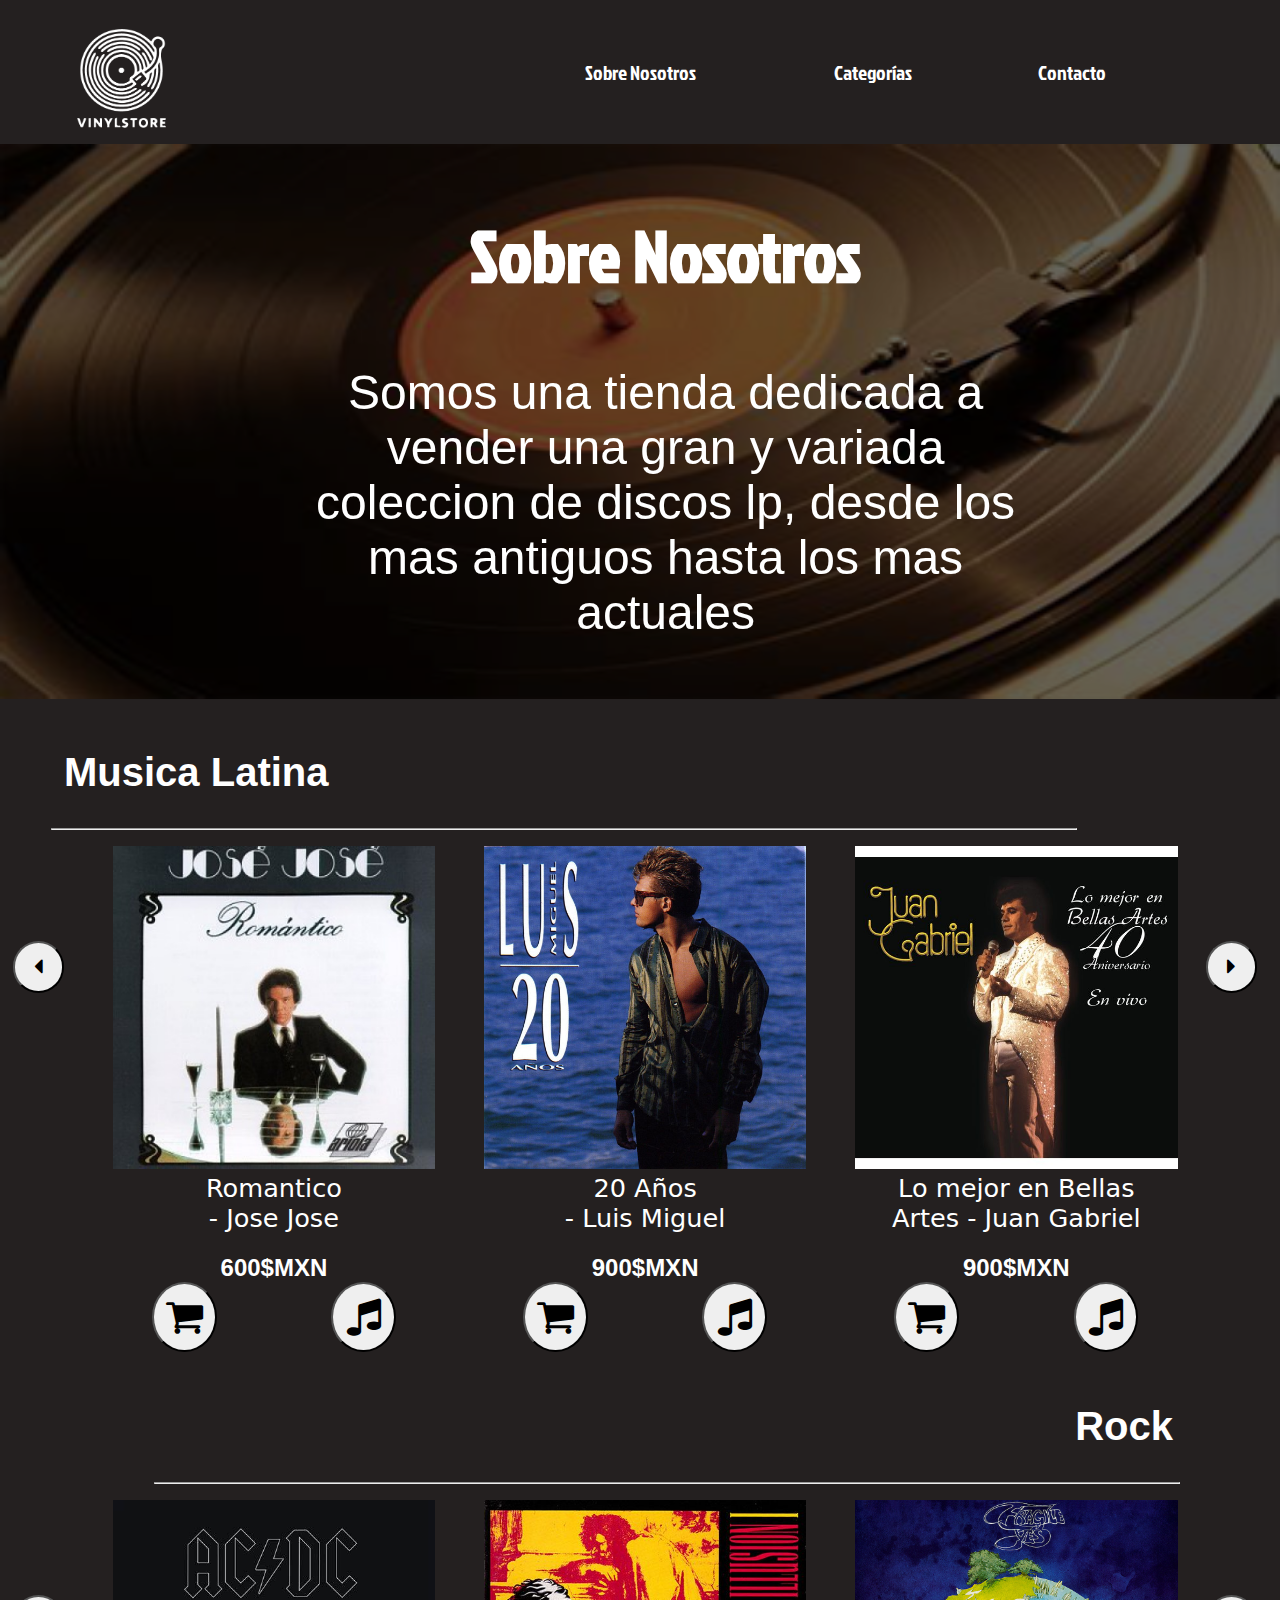
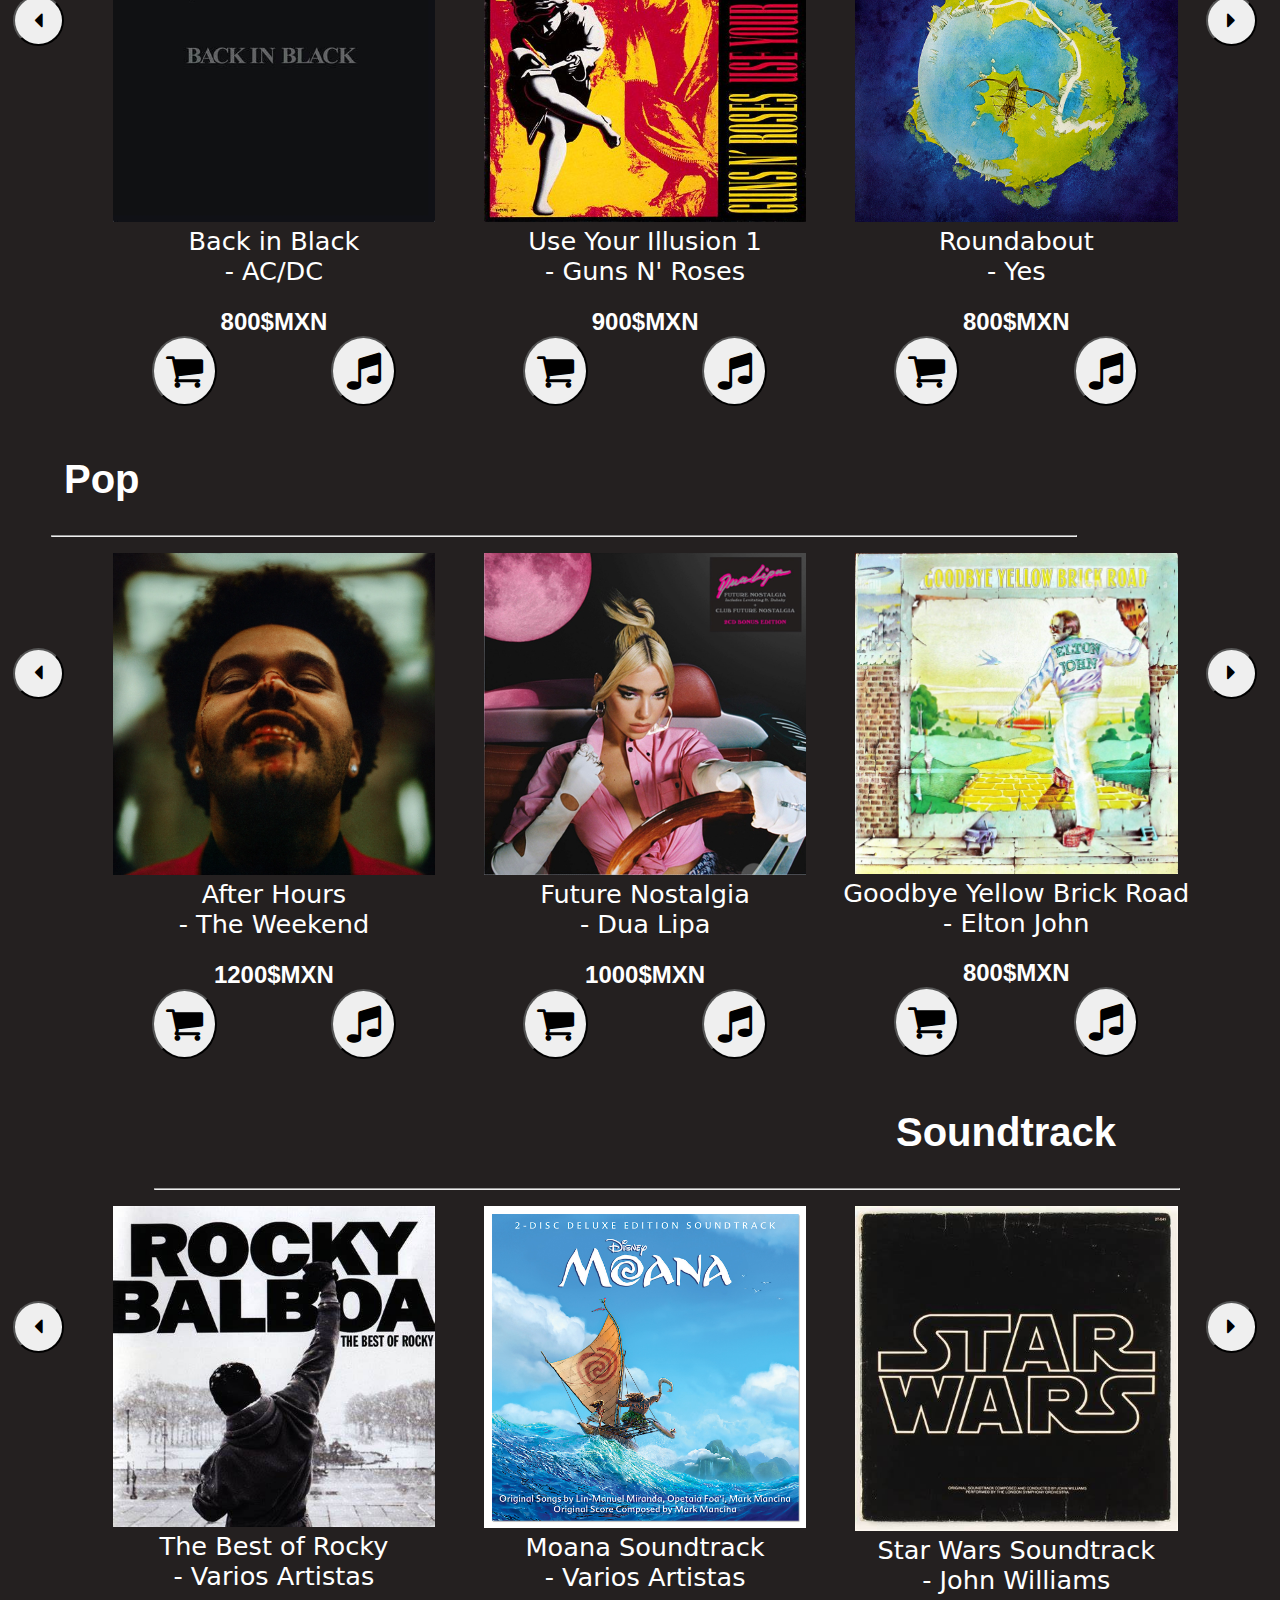
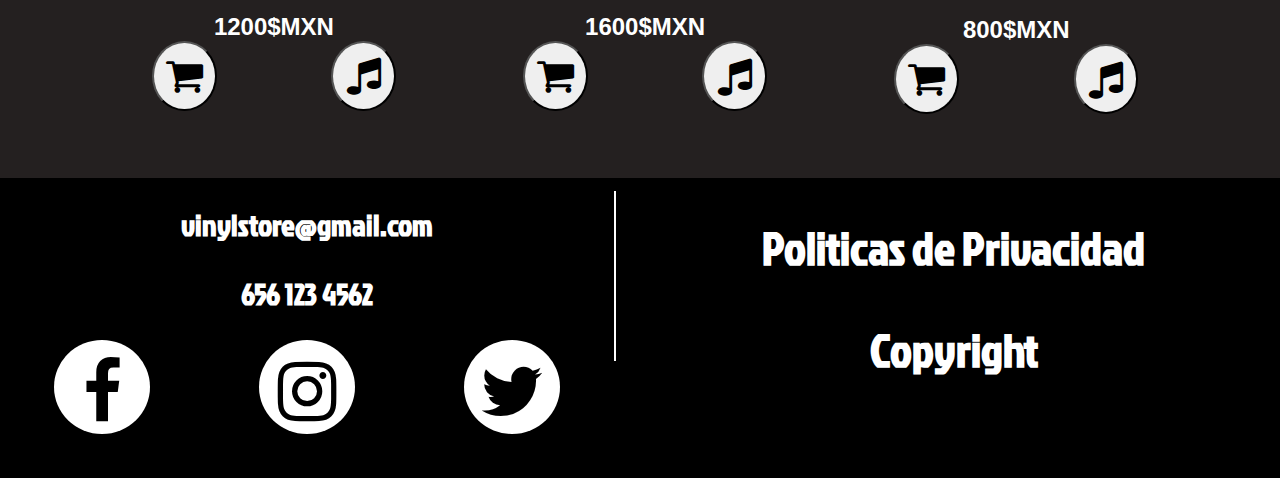
<file: index.html>
<!DOCTYPE html>
<html lang="en">
<head>
    <meta charset="UTF-8">
    <meta name="viewport" content="width=device-width, initial-scale=1.0">
    <title>VinylStore</title>
    <link rel="stylesheet" href="css/estilos_parcial1.css">
    <script src="java/script_parcial1.js" defer></script>

    <!--Fuentes google fonts-->
    <link rel="preconnect" href="https://fonts.googleapis.com">
<link rel="preconnect" href="https://fonts.gstatic.com" crossorigin>
<link href="https://fonts.googleapis.com/css2?family=Dongle&family=Jockey+One&family=Kanit:ital,wght@0,100;0,200;0,300;0,400;0,500;0,600;0,700;0,800;0,900;1,100;1,200;1,300;1,400;1,500;1,600;1,700;1,800;1,900&family=Koulen&family=Montserrat:ital,wght@0,100..900;1,100..900&family=Oswald:wght@200..700&family=Permanent+Marker&family=Rowdies:wght@300;400;700&family=Sono:wght@200..800&family=Tilt+Neon&display=swap" rel="stylesheet">


    <!--Font awesome-->
    <link rel="stylesheet" href="css/font-awesome-4.7.0/font-awesome-4.7.0/css/font-awesome.min.css">
</head>
<body>
    <main>
        <header>
            <img src="imagenes/imagenes_parcial1/logo.png" alt="">
            <nav id="menu">
        <ul class="nav-list">    
            <li id="sobre_nosotros"><a href="" >Sobre Nosotros</a></li>
            <li class="categorias">
                <a href="#">Categorías</a>
                <ul class="menu_desplegable">
                    <li><a href="#latina">Música Latina</a></li>
                    <li><a href="#rock">Rock</a></li>
                    <li><a href="#pop">Pop</a></li>
                    <li><a href="#soundtrack">Soundtrack</a></li>
                </ul>
            </li>
        
            <li><a href="#contactanos">Contacto</a></li>
        </ul>
        </nav>
        <button class="hamburguesa" onclick="toggleMenu()"><i class="fa fa-list" aria-hidden="true"></i></button>

        </header>
        <figure class="sobre">
            <img src="imagenes/imagenes_parcial1/vinilos.png" alt="">
            <div class="texto">
                <h2>Sobre Nosotros</h2>
                <p>Somos una tienda dedicada a <br>
                vender una gran y variada <br>
                coleccion de discos lp, desde los <br>
                mas antiguos hasta los mas <br>
                actuales
             </p>
            </div>
        </figure>
        <section class="principal">
            <h2 class="titulo1" id="latina">Musica Latina</h2>
                <hr class="regla1">
        <section class="primera_seccion">
                <button class="previo" onclick="anterior()"><i class="fa fa-caret-left" aria-hidden="true"></i></button>
            <div class="slider">
                <div class="disco primero" id="disco1">
                        <figure>
                        <img src="imagenes/imagenes_parcial1/romantico.jpg" alt="">
                        </figure>
                        <h2>Romantico <br> - Jose Jose</h2>
                        <h3>600$MXN</h3>
                        <div class="botones">
                        <button class="compra"><i class="fa fa-shopping-cart" aria-hidden="true"></i></button>
                        <button class="musica" id="musica1" onclick="playAudio('gloria')"><i class="fa fa-music" aria-hidden="true"></i></button>
                        <audio id="gloria" src="imagenes/audios_parcial1/gloria_tu.mp3"></audio>
                        </div>
                    </div>
                <div class="disco">
                    <figure>
                    <img src="imagenes/imagenes_parcial1/20años.jpg" alt="">
                    </figure>
                    <h2>20 Años <br> - Luis Miguel</h2>
                    <h3>900$MXN</h3>
                    <div class="botones">
                    <button class="compra"><i class="fa fa-shopping-cart" aria-hidden="true"></i></button>
                    <audio id="sera" src="imagenes/audios_parcial1/sera_que.mp3"></audio>
                    <button class="musica" id="musica2"  onclick="playAudio('sera')"  ><i class="fa fa-music"aria-hidden="true"></i></button>
                    </div>
                </div>
            <div class="disco">
                <figure>
                <img src="imagenes/imagenes_parcial1/juangabriel.jpg" alt="">
                </figure>
                <h2>Lo mejor en Bellas <br> Artes - Juan Gabriel</h2>
                <h3>900$MXN</h3>
                <div class="botones">
                <button class="compra"><i class="fa fa-shopping-cart" aria-hidden="true"></i></button>
                <button class="musica" id="musica3"  onclick="playAudio('eterno')"  ><i class="fa fa-music"aria-hidden="true"></i></button>
                <audio src="imagenes/audios_parcial1/amor_eterno.mp3" id="eterno"></audio>
                </div>
            </div>
            <div class="disco">
                <figure>
                <img src="imagenes/imagenes_parcial1/romance.jpg" alt="">
                </figure>
                <h2>Romance <br> - Luis Miguel</h2>
                <h3>740$MXN</h3>
                <div class="botones">
                <button class="compra"><i class="fa fa-shopping-cart" aria-hidden="true"></i></button>
                <button class="musica" id="musica4"  onclick="playAudio('mucho_corazon')"  ><i class="fa fa-music"aria-hidden="true"></i></button>
                <audio src="imagenes/audios_parcial1/mucho_corazon.mp3" id="mucho_corazon"></audio>
                </div>
            </div>
            <div class="disco">
                <figure>
                <img src="imagenes/imagenes_parcial1/si.jpg" alt="">
                </figure>
                <h2>Si <br> - Julieta Venegas</h2>
                <h3>1000$MXN</h3>
                <div class="botones">
                <button class="compra"><i class="fa fa-shopping-cart" aria-hidden="true"></i></button>
                <button class="musica" id="musica5"  onclick="playAudio('lento')"  ><i class="fa fa-music"aria-hidden="true"></i></button>
                <audio src="imagenes/audios_parcial1/lento.mp3" id="lento"></audio>
                </div>
            </div>
            <div class="disco">
                <figure>
                <img src="imagenes/imagenes_parcial1/reencuentro.jpg" alt="">
                </figure>
                <h2>Reencuentro <br> - Jose Jose</h2>
                <h3>600$MXN</h3>
                <div class="botones">
                <button class="compra"><i class="fa fa-shopping-cart" aria-hidden="true"></i></button>
                <button class="musica" id="musica6"  onclick="playAudio('gavilan')"  ><i class="fa fa-music"aria-hidden="true"></i></button>
                <audio src="imagenes/audios_parcial1/gavilan_o_paloma.mp3" id="gavilan"></audio>
                </div>
            </div>
            </div>
            <button class="siguiente" onclick="siguiente()"><i class="fa fa-caret-right" aria-hidden="true"></i></button>

        </section>

        <h2 class="titulo2" id="rock">Rock</h2>
        <hr class="regla2">
        <section class="primera_seccion">
            <button class="previo" onclick="anterior1()"><i class="fa fa-caret-left" aria-hidden="true"></i></button>
        <div class="slider">
            <div class="disco primero" id="disco2">
                    <figure>
                    <img src="imagenes/imagenes_parcial1/back_in_black.jpg" alt="">
                    </figure>
                    <h2>Back in Black <br> - AC/DC</h2>
                    <h3>800$MXN</h3>
                    <div class="botones">
                    <button class="compra"><i class="fa fa-shopping-cart" aria-hidden="true"></i></button>
                    <button class="musica" id="musica7"  onclick="playAudio('hells_bells')"  ><i class="fa fa-music"aria-hidden="true"></i></button>
                    <audio src="imagenes/audios_parcial1/hells_bells.mp3" id="hells_bells"></audio>
                    </div>
                </div>
            <div class="disco">
                <figure>
                <img src="imagenes/imagenes_parcial1/use_your_illusion.jpg" alt="">
                </figure>
                <h2>Use Your Illusion 1 <br> - Guns N' Roses
                </h2>
                <h3>900$MXN</h3>
                <div class="botones">
                <button class="compra"><i class="fa fa-shopping-cart" aria-hidden="true"></i></button>
                <button class="musica" id="musica8"  onclick="playAudio('november')"  ><i class="fa fa-music"aria-hidden="true"></i></button>
                <audio src="imagenes/audios_parcial1/november_rain.mp3" id="november"></audio>
                </div>
            </div>
        <div class="disco">
            <figure>
            <img src="imagenes/imagenes_parcial1/roundabout.jpg" alt="">
            </figure>
            <h2>Roundabout <br> - Yes</h2>
            <h3>800$MXN</h3>
            <div class="botones">
            <button class="compra"><i class="fa fa-shopping-cart" aria-hidden="true"></i></button>
            <button class="musica" id="musica9"  onclick="playAudio('roundabout')"  ><i class="fa fa-music"aria-hidden="true"></i></button>
            <audio src="imagenes/audios_parcial1/roundabout.mp3" id="roundabout"></audio>
            </div>
        </div>
        <div class="disco primero">
            <figure>
            <img src="imagenes/imagenes_parcial1/appetite.jpg" alt="">
            </figure>
            <h2>Appetite for Destruction <br> - Guns N' Roses</h2>
            <h3>960$MXN</h3>
            <div class="botones">
            <button class="compra"><i class="fa fa-shopping-cart" aria-hidden="true"></i></button>
            <button class="musica" id="musica10"  onclick="playAudio('sweet_child')"  ><i class="fa fa-music"aria-hidden="true"></i></button>
            <audio src="imagenes/audios_parcial1/child_o_mine.mp3" id="sweet_child"></audio>
            </div>
        </div>
        <div class="disco primero">
            <figure>
            <img src="imagenes/imagenes_parcial1/hotel_california.jpg" alt="">
            </figure>
            <h2>Hotel California <br> - Eagles</h2>
            <h3>1000$MXN</h3>
            <div class="botones">
            <button class="compra"><i class="fa fa-shopping-cart" aria-hidden="true"></i></button>
            <button class="musica" id="musica11"  onclick="playAudio('kid_in')"  ><i class="fa fa-music"aria-hidden="true"></i></button>
            <audio src="imagenes/audios_parcial1/kid_in_town.mp3" id="kid_in"></audio>
            </div>
        </div>
        <div class="disco primero">
            <figure>
            <img src="imagenes/imagenes_parcial1/hypnotize.jpg" alt="">
            </figure>
            <h2>Hypnotize <br> - System Of A Down</h2>
            <h3>1250$MXN</h3>
            <div class="botones">
            <button class="compra"><i class="fa fa-shopping-cart" aria-hidden="true"></i></button>
            <button class="musica" id="musica12"  onclick="playAudio('lonely_day')"  ><i class="fa fa-music"aria-hidden="true"></i></button>
            <audio src="imagenes/audios_parcial1/lonely_day.mp3" id="lonely_day"></audio>
            </div>
        </div>
        </div>
        <button class="siguiente" onclick="siguiente1()"><i class="fa fa-caret-right" aria-hidden="true"></i></button>

    </section>

    <h2 class="titulo1" id="pop">Pop</h2>
        <hr class="regla1">
        <section class="primera_seccion">
            <button class="previo" onclick="anterior2()"><i class="fa fa-caret-left" aria-hidden="true"></i></button>
        <div class="slider">
            <div class="disco primero" id="disco3">
                    <figure>
                    <img src="imagenes/imagenes_parcial1/after_hours.jpg" alt="After Hours The Weekend">
                    </figure>
                    <h2>After Hours <br> - The Weekend</h2>
                    <h3>1200$MXN</h3>
                    <div class="botones">
                    <button class="compra"><i class="fa fa-shopping-cart" aria-hidden="true"></i></button>
                    <button class="musica" id="musica13"  onclick="playAudio('save_tears')"  ><i class="fa fa-music"aria-hidden="true"></i></button>
                    <audio src="imagenes/audios_parcial1/save_your_tears.mp3" id="save_tears"></audio>
                    </div>
                </div>
            <div class="disco">
                <figure>
                <img src="imagenes/imagenes_parcial1/future_nostalgia.jpg" alt="">
                </figure>
                <h2>Future Nostalgia <br>- Dua Lipa
                </h2>
                <h3>1000$MXN</h3>
                <div class="botones">
                <button class="compra"><i class="fa fa-shopping-cart" aria-hidden="true"></i></button>
                <button class="musica" id="musica14"  onclick="playAudio('levitating')"  ><i class="fa fa-music"aria-hidden="true"></i></button>
                <audio src="imagenes/audios_parcial1/levitating.mp3" id="levitating"></audio>
                </div>
            </div>
        <div class="disco">
            <figure>
            <img src="imagenes/imagenes_parcial1/goodbye.jpg" alt="">
            </figure>
            <h2>Goodbye Yellow Brick Road <br> - Elton John</h2>
            <h3>800$MXN</h3>
            <div class="botones">
            <button class="compra"><i class="fa fa-shopping-cart" aria-hidden="true"></i></button>
            <button class="musica" id="musica15"  onclick="playAudio('yellow_brick')"  ><i class="fa fa-music"aria-hidden="true"></i></button>
            <audio src="imagenes/audios_parcial1/yellow_brick.mp3" id="yellow_brick"></audio>
            </div>
        </div>
        <div class="disco primero">
            <figure>
            <img src="imagenes/imagenes_parcial1/thriller.jpg" alt="">
            </figure>
            <h2>Thriller<br> - Michael Jackson</h2>
            <h3>910$MXN</h3>
            <div class="botones">
            <button class="compra"><i class="fa fa-shopping-cart" aria-hidden="true"></i></button>
            <button class="musica" id="musica16"  onclick="playAudio('thriller')"  ><i class="fa fa-music"aria-hidden="true"></i></button>
            <audio src="imagenes/audios_parcial1/thriller.mp3" id="thriller"></audio>
            </div>
        </div>
        <div class="disco primero">
            <figure>
            <img src="imagenes/imagenes_parcial1/celebration.jpg" alt="">
            </figure>
            <h2>Celebration (Double Disc) <br> - Madonna</h2>
            <h3>1500$MXN</h3>
            <div class="botones">
            <button class="compra"><i class="fa fa-shopping-cart" aria-hidden="true"></i></button>
            <button class="musica" id="musica17"  onclick="playAudio('prayer')"  ><i class="fa fa-music"aria-hidden="true"></i></button>
            <audio src="imagenes/audios_parcial1/like_a_prayer.mp3" id="prayer"></audio>
            </div>
        </div>
        <div class="disco primero">
            <figure>
            <img src="imagenes/imagenes_parcial1/yellow_submarine.jpg" alt="">
            </figure>
            <h2>Yellow Submarine <br> - The Beatles</h2>
            <h3>1250$MXN</h3>
            <div class="botones">
            <button class="compra"><i class="fa fa-shopping-cart" aria-hidden="true"></i></button>
            <button class="musica" id="musica18"  onclick="playAudio('submarine')"  ><i class="fa fa-music"aria-hidden="true"></i></button>
            <audio src="imagenes/audios_parcial1/yellow_submarine.mp3" id="submarine"></audio>
            </div>
        </div>
        </div>
        <button class="siguiente" onclick="siguiente2()"><i class="fa fa-caret-right" aria-hidden="true"></i></button>

    </section>

    <h2 class="titulo2" id="soundtrack">Soundtrack</h2>
        <hr class="regla2">
        <section class="primera_seccion">
            <button class="previo" onclick="anterior3()"><i class="fa fa-caret-left" aria-hidden="true"></i></button>
        <div class="slider">
            <div class="disco primero" id="disco4">
                    <figure>
                    <img src="imagenes/imagenes_parcial1/rocky.jpg" alt="After Hours The Weekend">
                    </figure>
                    <h2>The Best of Rocky <br> - Varios Artistas</h2>
                    <h3>1200$MXN</h3>
                    <div class="botones">
                    <button class="compra"><i class="fa fa-shopping-cart" aria-hidden="true"></i></button>
                    <button class="musica" id="musica19"  onclick="playAudio('tiger')"  ><i class="fa fa-music"aria-hidden="true"></i></button>
                    <audio src="imagenes/audios_parcial1/eye_of_the_tiger.mp3" id="tiger"></audio>
                    </div>
                </div>
            <div class="disco">
                <figure>
                <img src="imagenes/imagenes_parcial1/moana.jpg" alt="">
                </figure>
                <h2>Moana Soundtrack <br>- Varios Artistas
                </h2>
                <h3>1600$MXN</h3>
                <div class="botones">
                <button class="compra"><i class="fa fa-shopping-cart" aria-hidden="true"></i></button>
                <button class="musica" id="musica19"  onclick="playAudio('your_welcome')"  ><i class="fa fa-music"aria-hidden="true"></i></button>
                <audio src="imagenes/audios_parcial1/your_welcome.mp3" id="your_welcome"></audio>
                </div>
            </div>
        <div class="disco">
            <figure>
            <img src="imagenes/imagenes_parcial1/starwars.jpg" alt="">
            </figure>
            <h2>Star Wars Soundtrack <br> - John Williams</h2>
            <h3>800$MXN</h3>
            <div class="botones">
            <button class="compra"><i class="fa fa-shopping-cart" aria-hidden="true"></i></button>
            <button class="musica" id="musica20"  onclick="playAudio('star_wars')"  ><i class="fa fa-music"aria-hidden="true"></i></button>
            <audio src="imagenes/audios_parcial1/star_wars.mp3" id="star_wars"></audio>
            </div>    
        </div>
        <div class="disco primero">
            <figure>
            <img src="imagenes/imagenes_parcial1/deadpool.jpg" alt="">
            </figure>
            
            <h2>Deadpool & Wolverine<br> - Varios Artistas</h2>
            <h3>1330$MXN</h3>
            <div class="botones">
            <button class="compra"><i class="fa fa-shopping-cart" aria-hidden="true"></i></button>
            <button class="musica" id="musica21"  onclick="playAudio('bye')"  ><i class="fa fa-music"aria-hidden="true"></i></button>
            <audio src="imagenes/audios_parcial1/bye_bye_bye.mp3" id="bye"></audio>
            </div>
        </div>
        <div class="disco primero">
            <figure>
            <img src="imagenes/imagenes_parcial1/barbie.jpg" alt="">
            </figure>
            <h2>Barbie Soundtrack <br> - Varios Artistas</h2>
            <h3>1000$MXN</h3>
            <div class="botones">
            <button class="compra"><i class="fa fa-shopping-cart" aria-hidden="true"></i></button>
            <button class="musica" id="musica22"  onclick="playAudio('barbie')"  ><i class="fa fa-music"aria-hidden="true"></i></button>
            <audio src="imagenes/audios_parcial1/barbie.mp3" id="barbie"></audio>
            </div>
        </div>
        <div class="disco primero">
            <figure>
            <img src="imagenes/imagenes_parcial1/forrest.jpg" alt="">
            </figure>
            <h2>Forrest Gump Soundtrack <br> - Varios Artistas</h2>
            <h3>800$MXN</h3>
            <div class="botones">
            <button class="compra"><i class="fa fa-shopping-cart" aria-hidden="true"></i></button>
            <button class="musica" id="musica23"  onclick="playAudio('forrest')"  ><i class="fa fa-music"aria-hidden="true"></i></button>
            <audio src="imagenes/audios_parcial1/forrest.mp3" id="forrest"></audio>
            </div>
        </div>
        </div>
        <button class="siguiente" onclick="siguiente3()"><i class="fa fa-caret-right" aria-hidden="true"></i></button>

    </section>
       
    </section>
    <footer>
        <section class="footer1">
        <h2 id="contactanos">
        vinylstore@gmail.com
        </h2>
        <h2>
        656 123 4562
        </h2>
        <section class="redes_sociales">
            <div id="facebook">
                <a href="">
                <i class="fa fa-facebook" aria-hidden="true"></i>
                </a>
            </div>
            <div id="instagram">
                <a href="">
                <i class="fa fa-instagram" aria-hidden="true"></i>
                </a>
            </div>
            <div id="twitter">
                <a href="">
                <i class="fa fa-twitter" aria-hidden="true"></i>
                </a>
            </div>
        </section>
        </section>
        <div class="medio"></div>
        <section class="footer2">
            <a href=""><h2>Politicas de Privacidad</h2></a>
            <a href=""><h2>Copyright</h2></a>
        </section>
        
    </footer>
    </main>
</body>
</html>
</file>
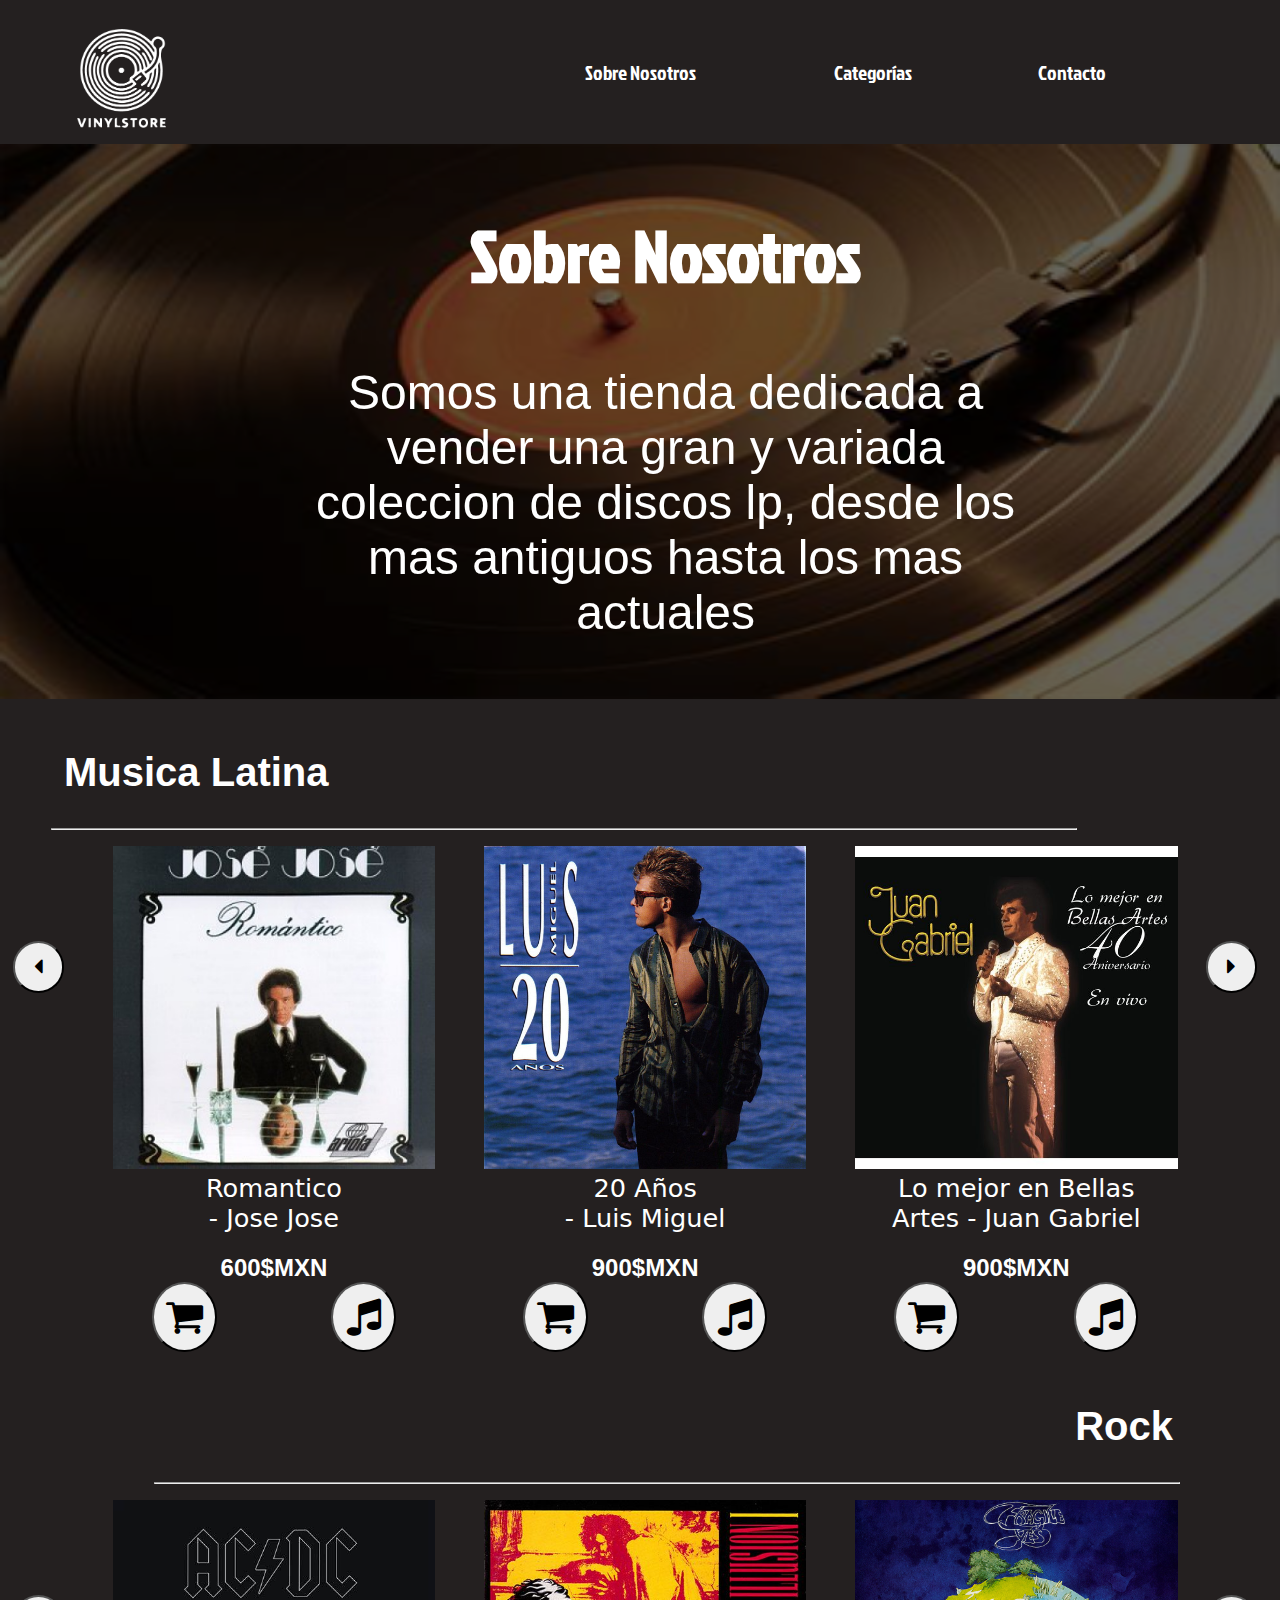
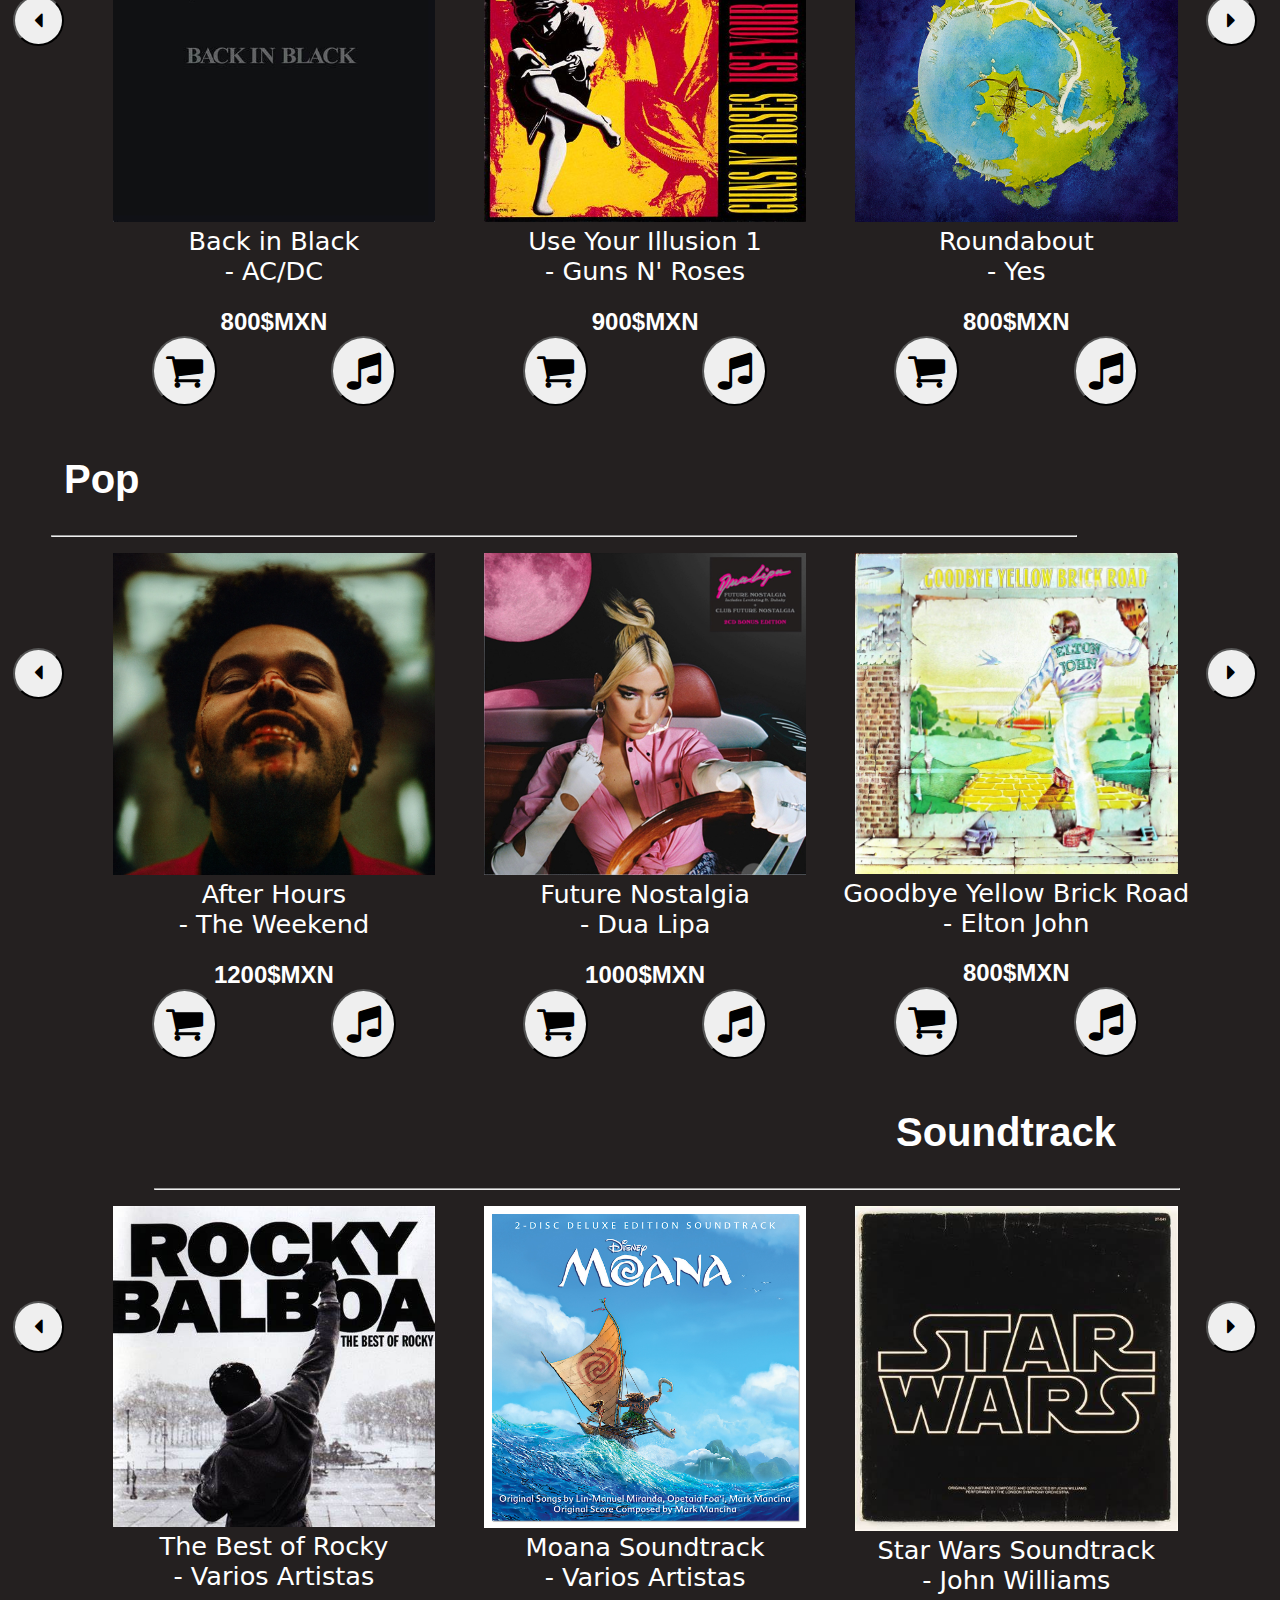
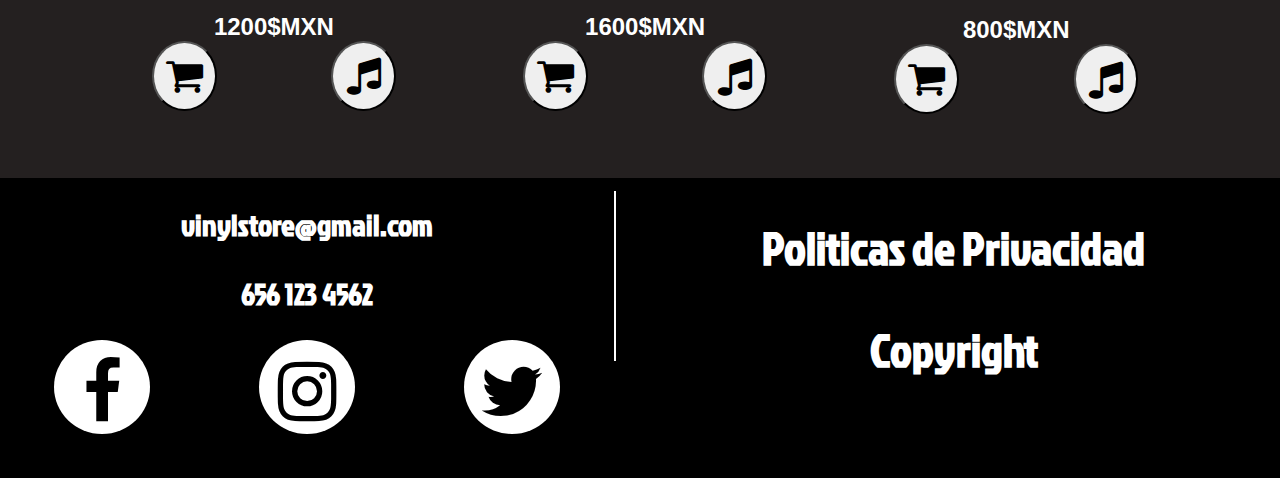
<file: parcial1.html>
<!DOCTYPE html>
<html lang="en">
<head>
    <meta charset="UTF-8">
    <meta name="viewport" content="width=device-width, initial-scale=1.0">
    <title>VinylStore</title>
    <link rel="stylesheet" href="css/estilos_parcial1.css">
    <script src="java/script_parcial1.js" defer></script>

    <!--Fuentes google fonts-->
    <link rel="preconnect" href="https://fonts.googleapis.com">
<link rel="preconnect" href="https://fonts.gstatic.com" crossorigin>
<link href="https://fonts.googleapis.com/css2?family=Dongle&family=Jockey+One&family=Kanit:ital,wght@0,100;0,200;0,300;0,400;0,500;0,600;0,700;0,800;0,900;1,100;1,200;1,300;1,400;1,500;1,600;1,700;1,800;1,900&family=Koulen&family=Montserrat:ital,wght@0,100..900;1,100..900&family=Oswald:wght@200..700&family=Permanent+Marker&family=Rowdies:wght@300;400;700&family=Sono:wght@200..800&family=Tilt+Neon&display=swap" rel="stylesheet">


    <!--Font awesome-->
    <link rel="stylesheet" href="css/font-awesome-4.7.0/font-awesome-4.7.0/css/font-awesome.min.css">
</head>
<body>
    <main>
        <header>
            <img src="imagenes/imagenes_parcial1/logo.png" alt="">
            <nav id="menu">
        <ul class="nav-list">    
            <li id="sobre_nosotros"><a href="" >Sobre Nosotros</a></li>
            <li class="categorias">
                <a href="#">Categorías</a>
                <ul class="menu_desplegable">
                    <li><a href="#latina">Música Latina</a></li>
                    <li><a href="#rock">Rock</a></li>
                    <li><a href="#pop">Pop</a></li>
                    <li><a href="#soundtrack">Soundtrack</a></li>
                </ul>
            </li>
        
            <li><a href="">Contacto</a></li>
        </ul>
        </nav>
        <button class="hamburguesa" onclick="toggleMenu()"><i class="fa fa-list" aria-hidden="true"></i></button>

        </header>
        <figure class="sobre">
            <img src="imagenes/imagenes_parcial1/vinilos.png" alt="">
            <div class="texto">
                <h2>Sobre Nosotros</h2>
                <p>Somos una tienda dedicada a <br>
                vender una gran y variada <br>
                coleccion de discos lp, desde los <br>
                mas antiguos hasta los mas <br>
                actuales
             </p>
            </div>
        </figure>
        <section class="principal">
            <h2 class="titulo1" id="latina">Musica Latina</h2>
                <hr class="regla1">
        <section class="primera_seccion">
                <button class="previo" onclick="anterior()"><i class="fa fa-caret-left" aria-hidden="true"></i></button>
            <div class="slider">
                <div class="disco primero" id="disco1">
                        <figure>
                        <img src="imagenes/imagenes_parcial1/romantico.jpg" alt="">
                        </figure>
                        <h2>Romantico <br> - Jose Jose</h2>
                        <h3>600$MXN</h3>
                        <div class="botones">
                        <button class="compra"><i class="fa fa-shopping-cart" aria-hidden="true"></i></button>
                        <button class="musica" id="musica1" onclick="playAudio('gloria')"><i class="fa fa-music" aria-hidden="true"></i></button>
                        <audio id="gloria" src="imagenes/audios_parcial1/gloria_tu.mp3"></audio>
                        </div>
                    </div>
                <div class="disco">
                    <figure>
                    <img src="imagenes/imagenes_parcial1/20años.jpg" alt="">
                    </figure>
                    <h2>20 Años <br> - Luis Miguel</h2>
                    <h3>900$MXN</h3>
                    <div class="botones">
                    <button class="compra"><i class="fa fa-shopping-cart" aria-hidden="true"></i></button>
                    <audio id="sera" src="imagenes/audios_parcial1/sera_que.mp3"></audio>
                    <button class="musica" id="musica2"  onclick="playAudio('sera')"  ><i class="fa fa-music"aria-hidden="true"></i></button>
                    </div>
                </div>
            <div class="disco">
                <figure>
                <img src="imagenes/imagenes_parcial1/juangabriel.jpg" alt="">
                </figure>
                <h2>Lo mejor en Bellas <br> Artes - Juan Gabriel</h2>
                <h3>900$MXN</h3>
                <div class="botones">
                <button class="compra"><i class="fa fa-shopping-cart" aria-hidden="true"></i></button>
                <button class="musica" id="musica3"  onclick="playAudio('eterno')"  ><i class="fa fa-music"aria-hidden="true"></i></button>
                <audio src="imagenes/audios_parcial1/amor_eterno.mp3" id="eterno"></audio>
                </div>
            </div>
            <div class="disco">
                <figure>
                <img src="imagenes/imagenes_parcial1/romance.jpg" alt="">
                </figure>
                <h2>Romance <br> - Luis Miguel</h2>
                <h3>740$MXN</h3>
                <div class="botones">
                <button class="compra"><i class="fa fa-shopping-cart" aria-hidden="true"></i></button>
                <button class="musica" id="musica4"  onclick="playAudio('mucho_corazon')"  ><i class="fa fa-music"aria-hidden="true"></i></button>
                <audio src="imagenes/audios_parcial1/mucho_corazon.mp3" id="mucho_corazon"></audio>
                </div>
            </div>
            <div class="disco">
                <figure>
                <img src="imagenes/imagenes_parcial1/si.jpg" alt="">
                </figure>
                <h2>Si <br> - Julieta Venegas</h2>
                <h3>1000$MXN</h3>
                <div class="botones">
                <button class="compra"><i class="fa fa-shopping-cart" aria-hidden="true"></i></button>
                <button class="musica" id="musica5"  onclick="playAudio('lento')"  ><i class="fa fa-music"aria-hidden="true"></i></button>
                <audio src="imagenes/audios_parcial1/lento.mp3" id="lento"></audio>
                </div>
            </div>
            <div class="disco">
                <figure>
                <img src="imagenes/imagenes_parcial1/reencuentro.jpg" alt="">
                </figure>
                <h2>Reencuentro <br> - Jose Jose</h2>
                <h3>600$MXN</h3>
                <div class="botones">
                <button class="compra"><i class="fa fa-shopping-cart" aria-hidden="true"></i></button>
                <button class="musica" id="musica6"  onclick="playAudio('gavilan')"  ><i class="fa fa-music"aria-hidden="true"></i></button>
                <audio src="imagenes/audios_parcial1/gavilan_o_paloma.mp3" id="gavilan"></audio>
                </div>
            </div>
            </div>
            <button class="siguiente" onclick="siguiente()"><i class="fa fa-caret-right" aria-hidden="true"></i></button>

        </section>

        <h2 class="titulo2" id="rock">Rock</h2>
        <hr class="regla2">
        <section class="primera_seccion">
            <button class="previo" onclick="anterior1()"><i class="fa fa-caret-left" aria-hidden="true"></i></button>
        <div class="slider">
            <div class="disco primero" id="disco2">
                    <figure>
                    <img src="imagenes/imagenes_parcial1/back_in_black.jpg" alt="">
                    </figure>
                    <h2>Back in Black <br> - AC/DC</h2>
                    <h3>800$MXN</h3>
                    <div class="botones">
                    <button class="compra"><i class="fa fa-shopping-cart" aria-hidden="true"></i></button>
                    <button class="musica" id="musica7"  onclick="playAudio('hells_bells')"  ><i class="fa fa-music"aria-hidden="true"></i></button>
                    <audio src="imagenes/audios_parcial1/hells_bells.mp3" id="hells_bells"></audio>
                    </div>
                </div>
            <div class="disco">
                <figure>
                <img src="imagenes/imagenes_parcial1/use_your_illusion.jpg" alt="">
                </figure>
                <h2>Use Your Illusion 1 <br> - Guns N' Roses
                </h2>
                <h3>900$MXN</h3>
                <div class="botones">
                <button class="compra"><i class="fa fa-shopping-cart" aria-hidden="true"></i></button>
                <button class="musica" id="musica8"  onclick="playAudio('november')"  ><i class="fa fa-music"aria-hidden="true"></i></button>
                <audio src="imagenes/audios_parcial1/november_rain.mp3" id="november"></audio>
                </div>
            </div>
        <div class="disco">
            <figure>
            <img src="imagenes/imagenes_parcial1/roundabout.jpg" alt="">
            </figure>
            <h2>Roundabout <br> - Yes</h2>
            <h3>800$MXN</h3>
            <div class="botones">
            <button class="compra"><i class="fa fa-shopping-cart" aria-hidden="true"></i></button>
            <button class="musica" id="musica9"  onclick="playAudio('roundabout')"  ><i class="fa fa-music"aria-hidden="true"></i></button>
            <audio src="imagenes/audios_parcial1/roundabout.mp3" id="roundabout"></audio>
            </div>
        </div>
        <div class="disco primero">
            <figure>
            <img src="imagenes/imagenes_parcial1/appetite.jpg" alt="">
            </figure>
            <h2>Appetite for Destruction <br> - Guns N' Roses</h2>
            <h3>960$MXN</h3>
            <div class="botones">
            <button class="compra"><i class="fa fa-shopping-cart" aria-hidden="true"></i></button>
            <button class="musica" id="musica10"  onclick="playAudio('sweet_child')"  ><i class="fa fa-music"aria-hidden="true"></i></button>
            <audio src="imagenes/audios_parcial1/child_o_mine.mp3" id="sweet_child"></audio>
            </div>
        </div>
        <div class="disco primero">
            <figure>
            <img src="imagenes/imagenes_parcial1/hotel_california.jpg" alt="">
            </figure>
            <h2>Hotel California <br> - Eagles</h2>
            <h3>1000$MXN</h3>
            <div class="botones">
            <button class="compra"><i class="fa fa-shopping-cart" aria-hidden="true"></i></button>
            <button class="musica" id="musica11"  onclick="playAudio('kid_in')"  ><i class="fa fa-music"aria-hidden="true"></i></button>
            <audio src="imagenes/audios_parcial1/kid_in_town.mp3" id="kid_in"></audio>
            </div>
        </div>
        <div class="disco primero">
            <figure>
            <img src="imagenes/imagenes_parcial1/hypnotize.jpg" alt="">
            </figure>
            <h2>Hypnotize <br> - System Of A Down</h2>
            <h3>1250$MXN</h3>
            <div class="botones">
            <button class="compra"><i class="fa fa-shopping-cart" aria-hidden="true"></i></button>
            <button class="musica" id="musica12"  onclick="playAudio('lonely_day')"  ><i class="fa fa-music"aria-hidden="true"></i></button>
            <audio src="imagenes/audios_parcial1/lonely_day.mp3" id="lonely_day"></audio>
            </div>
        </div>
        </div>
        <button class="siguiente" onclick="siguiente1()"><i class="fa fa-caret-right" aria-hidden="true"></i></button>

    </section>

    <h2 class="titulo1" id="pop">Pop</h2>
        <hr class="regla1">
        <section class="primera_seccion">
            <button class="previo" onclick="anterior2()"><i class="fa fa-caret-left" aria-hidden="true"></i></button>
        <div class="slider">
            <div class="disco primero" id="disco3">
                    <figure>
                    <img src="imagenes/imagenes_parcial1/after_hours.jpg" alt="After Hours The Weekend">
                    </figure>
                    <h2>After Hours <br> - The Weekend</h2>
                    <h3>1200$MXN</h3>
                    <div class="botones">
                    <button class="compra"><i class="fa fa-shopping-cart" aria-hidden="true"></i></button>
                    <button class="musica" id="musica13"  onclick="playAudio('save_tears')"  ><i class="fa fa-music"aria-hidden="true"></i></button>
                    <audio src="imagenes/audios_parcial1/save_your_tears.mp3" id="save_tears"></audio>
                    </div>
                </div>
            <div class="disco">
                <figure>
                <img src="imagenes/imagenes_parcial1/future_nostalgia.jpg" alt="">
                </figure>
                <h2>Future Nostalgia <br>- Dua Lipa
                </h2>
                <h3>1000$MXN</h3>
                <div class="botones">
                <button class="compra"><i class="fa fa-shopping-cart" aria-hidden="true"></i></button>
                <button class="musica" id="musica14"  onclick="playAudio('levitating')"  ><i class="fa fa-music"aria-hidden="true"></i></button>
                <audio src="imagenes/audios_parcial1/levitating.mp3" id="levitating"></audio>
                </div>
            </div>
        <div class="disco">
            <figure>
            <img src="imagenes/imagenes_parcial1/goodbye.jpg" alt="">
            </figure>
            <h2>Goodbye Yellow Brick Road <br> - Elton John</h2>
            <h3>800$MXN</h3>
            <div class="botones">
            <button class="compra"><i class="fa fa-shopping-cart" aria-hidden="true"></i></button>
            <button class="musica" id="musica15"  onclick="playAudio('yellow_brick')"  ><i class="fa fa-music"aria-hidden="true"></i></button>
            <audio src="imagenes/audios_parcial1/yellow_brick.mp3" id="yellow_brick"></audio>
            </div>
        </div>
        <div class="disco primero">
            <figure>
            <img src="imagenes/imagenes_parcial1/thriller.jpg" alt="">
            </figure>
            <h2>Thriller<br> - Michael Jackson</h2>
            <h3>910$MXN</h3>
            <div class="botones">
            <button class="compra"><i class="fa fa-shopping-cart" aria-hidden="true"></i></button>
            <button class="musica" id="musica16"  onclick="playAudio('thriller')"  ><i class="fa fa-music"aria-hidden="true"></i></button>
            <audio src="imagenes/audios_parcial1/thriller.mp3" id="thriller"></audio>
            </div>
        </div>
        <div class="disco primero">
            <figure>
            <img src="imagenes/imagenes_parcial1/celebration.jpg" alt="">
            </figure>
            <h2>Celebration (Double Disc) <br> - Madonna</h2>
            <h3>1500$MXN</h3>
            <div class="botones">
            <button class="compra"><i class="fa fa-shopping-cart" aria-hidden="true"></i></button>
            <button class="musica" id="musica17"  onclick="playAudio('prayer')"  ><i class="fa fa-music"aria-hidden="true"></i></button>
            <audio src="imagenes/audios_parcial1/like_a_prayer.mp3" id="prayer"></audio>
            </div>
        </div>
        <div class="disco primero">
            <figure>
            <img src="imagenes/imagenes_parcial1/yellow_submarine.jpg" alt="">
            </figure>
            <h2>Yellow Submarine <br> - The Beatles</h2>
            <h3>1250$MXN</h3>
            <div class="botones">
            <button class="compra"><i class="fa fa-shopping-cart" aria-hidden="true"></i></button>
            <button class="musica" id="musica18"  onclick="playAudio('submarine')"  ><i class="fa fa-music"aria-hidden="true"></i></button>
            <audio src="imagenes/audios_parcial1/yellow_submarine.mp3" id="submarine"></audio>
            </div>
        </div>
        </div>
        <button class="siguiente" onclick="siguiente2()"><i class="fa fa-caret-right" aria-hidden="true"></i></button>

    </section>

    <h2 class="titulo2" id="soundtrack">Soundtrack</h2>
        <hr class="regla2">
        <section class="primera_seccion">
            <button class="previo" onclick="anterior3()"><i class="fa fa-caret-left" aria-hidden="true"></i></button>
        <div class="slider">
            <div class="disco primero" id="disco4">
                    <figure>
                    <img src="imagenes/imagenes_parcial1/rocky.jpg" alt="After Hours The Weekend">
                    </figure>
                    <h2>The Best of Rocky <br> - Varios Artistas</h2>
                    <h3>1200$MXN</h3>
                    <div class="botones">
                    <button class="compra"><i class="fa fa-shopping-cart" aria-hidden="true"></i></button>
                    <button class="musica" id="musica19"  onclick="playAudio('tiger')"  ><i class="fa fa-music"aria-hidden="true"></i></button>
                    <audio src="imagenes/audios_parcial1/eye_of_the_tiger.mp3" id="tiger"></audio>
                    </div>
                </div>
            <div class="disco">
                <figure>
                <img src="imagenes/imagenes_parcial1/moana.jpg" alt="">
                </figure>
                <h2>Moana Soundtrack <br>- Varios Artistas
                </h2>
                <h3>1600$MXN</h3>
                <div class="botones">
                <button class="compra"><i class="fa fa-shopping-cart" aria-hidden="true"></i></button>
                <button class="musica" id="musica19"  onclick="playAudio('your_welcome')"  ><i class="fa fa-music"aria-hidden="true"></i></button>
                <audio src="imagenes/audios_parcial1/your_welcome.mp3" id="your_welcome"></audio>
                </div>
            </div>
        <div class="disco">
            <figure>
            <img src="imagenes/imagenes_parcial1/starwars.jpg" alt="">
            </figure>
            <h2>Star Wars Soundtrack <br> - John Williams</h2>
            <h3>800$MXN</h3>
            <div class="botones">
            <button class="compra"><i class="fa fa-shopping-cart" aria-hidden="true"></i></button>
            <button class="musica" id="musica20"  onclick="playAudio('star_wars')"  ><i class="fa fa-music"aria-hidden="true"></i></button>
            <audio src="imagenes/audios_parcial1/star_wars.mp3" id="star_wars"></audio>
            </div>    
        </div>
        <div class="disco primero">
            <figure>
            <img src="imagenes/imagenes_parcial1/deadpool.jpg" alt="">
            </figure>
            
            <h2>Deadpool & Wolverine<br> - Varios Artistas</h2>
            <h3>1330$MXN</h3>
            <div class="botones">
            <button class="compra"><i class="fa fa-shopping-cart" aria-hidden="true"></i></button>
            <button class="musica" id="musica21"  onclick="playAudio('bye')"  ><i class="fa fa-music"aria-hidden="true"></i></button>
            <audio src="imagenes/audios_parcial1/bye_bye_bye.mp3" id="bye"></audio>
            </div>
        </div>
        <div class="disco primero">
            <figure>
            <img src="imagenes/imagenes_parcial1/barbie.jpg" alt="">
            </figure>
            <h2>Barbie Soundtrack <br> - Varios Artistas</h2>
            <h3>1000$MXN</h3>
            <div class="botones">
            <button class="compra"><i class="fa fa-shopping-cart" aria-hidden="true"></i></button>
            <button class="musica" id="musica22"  onclick="playAudio('barbie')"  ><i class="fa fa-music"aria-hidden="true"></i></button>
            <audio src="imagenes/audios_parcial1/barbie.mp3" id="barbie"></audio>
            </div>
        </div>
        <div class="disco primero">
            <figure>
            <img src="imagenes/imagenes_parcial1/forrest.jpg" alt="">
            </figure>
            <h2>Forrest Gump Soundtrack <br> - Varios Artistas</h2>
            <h3>800$MXN</h3>
            <div class="botones">
            <button class="compra"><i class="fa fa-shopping-cart" aria-hidden="true"></i></button>
            <button class="musica" id="musica23"  onclick="playAudio('forrest')"  ><i class="fa fa-music"aria-hidden="true"></i></button>
            <audio src="imagenes/audios_parcial1/forrest.mp3" id="forrest"></audio>
            </div>
        </div>
        </div>
        <button class="siguiente" onclick="siguiente3()"><i class="fa fa-caret-right" aria-hidden="true"></i></button>

    </section>
       
    </section>
    <footer>
        <section class="footer1">
        <h2>
        vinylstore@gmail.com
        </h2>
        <h2>
        656 123 4562
        </h2>
        <section class="redes_sociales">
            <div id="facebook">
                <a href="">
                <i class="fa fa-facebook" aria-hidden="true"></i>
                </a>
            </div>
            <div id="instagram">
                <a href="">
                <i class="fa fa-instagram" aria-hidden="true"></i>
                </a>
            </div>
            <div id="twitter">
                <a href="">
                <i class="fa fa-twitter" aria-hidden="true"></i>
                </a>
            </div>
        </section>
        </section>
        <div class="medio"></div>
        <section class="footer2">
            <a href=""><h2>Politicas de Privacidad</h2></a>
            <a href=""><h2>Copyright</h2></a>
        </section>
        
    </footer>
    </main>
</body>
</html>
</file>
<file: css/estilos_parcial1.css>
body {
    background-color: #242020;
    margin: 0;
}
button{
    padding: 0%;
}

header {
    width: 100%;
    height: 144px;
    position: sticky;
    z-index: 1;
    background-color: #242020;
    top: 0;
    left: 0;
    display: flex;
    align-items: center;
    box-sizing: border-box;
}

nav{
    width: 100%;
    display: inline-block;
}
nav ul{
    width: 100%;
}
nav ul li{
    width: 20%;
    height: 60px;
    line-height: 290%;
    list-style: none;
    display: inline-block;
    text-align: center;
}
header img {
    width: 7%;
    height: auto;
    margin-top: 1%;
    margin-left: 6%;
}
.hamburguesa {
    display: none;
    cursor: pointer;
    background: none;
    border: none;
    font-size: 150%;
    color: white;
    margin-left: 75%;
}

#sobre_nosotros{
    margin-left: 29%;
}
nav ul li a{
    width: 100%;
    height: 100%;
    text-decoration: none;
    color: white;
    font-family: "Jockey One", sans-serif;
    font-size: 125%;
    text-align: center;
    margin: 0 auto;
    margin-top: 1%;
    display: block;

}


nav a:hover {
    scale: 1.2;
    transition: 0.2s;
    background-color: #141212;
}

.categorias {
    position: relative;
    margin-left: 3%;
    width: 15%;
    margin-top: 1%;
}

.categorias a {
    width: 100%;
}


.menu_desplegable {
    display: none;
    position: absolute;
    top: 100%;
    background: #141212;
    z-index: 1000;
    padding: 0;
}

.menu_desplegable li {
    display: block;
    width: 100%;
    margin-left: 0px;
}

.menu_desplegable li a {
    color: white;
    width: 100%;
    height: auto;
    background: #141212;
    font-size: 100%;
}

.menu_desplegable li a:hover {
    background: #f1f1f1;
    color: black;
}

nav ul li:hover .menu_desplegable {
    display: block;
}

.sobre {
    width: 100%;
    height: 555px;
    margin: 0 auto;
    position: relative;
}

.sobre img {
    width: 100%;
    height: 100%;
    filter: brightness(40%);
}

.texto {
    position: absolute;
    filter: brightness(200%);
    top: 0%;
    left: 12%;
    width: 80%;
    font-size: 48px;
    color: white;
    text-align: center;
    font-family: "Instrument Sans", sans-serif;
}

.texto h2 {
    font-family: "Jockey One", sans-serif;
}

.primera_seccion {
    width: 100%;
    height: 110%;
    position: relative;
    overflow: hidden;
}

.titulo1 {
    color: white;
    font-family: "Josefin Sans", sans-serif;
    font-size: 250%;
    margin-top: 4%;
    margin-left: 5%;
    scroll-margin-top: 150px;
}

.regla1 {
    width: 80%;
    margin-left: 4%;
}

.slider {
    width: 200%;
    display: flex;
    overflow: hidden;
}

.previo {
    position: absolute;
    width: 4%;
    height: 10%;
    border-radius: 100%;
    top: 20%;
    font-size: 150%;
    text-align: center;
    align-items: center;
    justify-content: center;
    transition: 0.2s;
    margin-left: 1%;
}

.previo:hover {
    color: white;
    background-color: black;
    transition: 0.2s;
}

.disco figure {
    width: 90%;
    margin: 0 auto;
    margin-top: 0px;
    height: auto;

}

.disco figure img {
    width: 100%;
    height: auto;
    max-width: 100%;
}

.disco:nth-child(1) {
    margin-left: 3.7%;
}

.disco {
    color: white;
    width: 14%;
    height: auto;
    margin-top: 0.3%;
    text-align: center;
    transition: 0.6s;
    box-sizing: border-box;
}

.disco:not(.disco:nth-child(1), .disco:nth-child(4)) {
    margin-left: 0.5%;
}

.disco h2 {
    font-family: "Kodchasan", system-ui;
    font-weight: 300;
    font-style: normal;
    font-size: 160%;
    margin-top: 0%;
    height: auto;
}

.disco h3 {
    font-family: "Inter", sans-serif;
    color: white;
    font-size: 150%;
    margin-top: 0.4%;
    height: auto;
    margin-bottom: 0%;
}

.disco:nth-child(4) {
    margin-left: 6.4%;
}

.botones {
    display: flex;
    width: 100%;
    height: auto;

}

.compra {
    width: 18%;
    height: 70px;
    border-radius: 50%;
    font-size: 250%;
    justify-content: center;
    align-items: center;
    display: flex;
    transition: 0.3s;
    margin: 0 auto;
    text-align: center;
}

.compra:hover {
    background-color: black;
    color: white;
    transition: 0.3s;
}

.musica {
    width: 18%;
    height: auto;
    border-radius: 50%;
    margin-left: 2%;
    font-size: 250%;
    margin: 0 auto;
    display: flex;
    text-align: center;
    align-items: center;
    transition: 0.3s;
    display: inline-block;
    justify-content: center;
}

.musica:hover {
    background-color: black;
    color: white;
    transition: 0.3s;
}

.siguiente {
    position: absolute;
    width: 4%;
    height: 10%;
    border-radius: 100%;
    top: 20%;
    font-size: 150%;
    text-align: center;
    align-items: center;
    justify-content: center;
    margin-left: 94.2%;

}

.siguiente:hover {
    color: white;
    background-color: black;
    transition: 0.2s;
}

.titulo2 {
    color: white;
    font-family: 'Josefin Sans', sans-serif;
    font-size: 250%;
    margin-top: 4%;
    margin-left: 84%;
    scroll-margin-top: 150px;
}

#soundtrack {
    margin-left: 70%;
}

.regla2 {
    width: 80%;
    margin-left: 12%;
}

footer {
    width: 100%;
    height: 300px;
    margin-top: 5%;
    background-color: black;
    color: white;
    font-family: "Jockey One", sans-serif;
    font-weight: 400;
    font-style: normal;
    display: flex;
}

.footer1 {
    width: 48%;
    height: auto;
    text-align: center;
}

.footer1 h2 {
    font-size: 190%;
}

.medio {
    width: 2px;
    height: 170px;
    margin-top: 1%;
    background-color: white;
}

.footer2 {
    width: 48%;
    display: inline-block;
    margin-left: 30px;
}

.redes_sociales {
    width: 100%;
    display: flex;
}

#instagram,
#facebook,
#twitter {
    margin: 0 auto;
    width: 15%;
    height: 90px;
    font-size: 430%;
    padding: 2px;
    text-align: center;
    color: black;
    border-radius: 100%;
    background-color: white;
}

.redes_sociales a {
    color: black;
}

#instagram:hover,
#facebook:hover,
#twitter:hover {
    background-color: black;
    transition: 0.3s;
}

.redes_sociales a:hover {
    color: white
}

.footer2 {
    font-size: 190%;
    text-align: center;
}

.footer2 a {
    color: white;
    text-decoration: none;
}

.footer2 a:hover {
    color: rgb(200, 198, 198);
}

@media screen and (max-width: 1024px) {
    .texto {
        font-size: 38px;
    }
    header img {
        width: 9%;
        margin-top: 0%;
    }
    .disco h2 {
        font-size: 110%;
    }
    .botones {
        margin-top: 4%;
    }
    .musica{
        font-size: 200%;
    }
    .compra{
        font-size: 200%
    }
    .titulo2 {
        font-size: 220%;
    }
    .titulo1{
        font-size: 220%;
    }
    .menu_desplegable {
        font-size:78%;
    }
    #instagram,#facebook,#twitter {
        width: 15%;
        height: 70px;
        padding: 0px;
        font-size: 330%;
        }
        .compra {
            width: 25%;
            height: 70px;
        }
        .musica {
            width: 25%;
            height: 70px;
        }
        #sobre_nosotros{
            margin-left: 25%;
        }
}
@media screen and (max-width: 768px) {
    .disco h2 {
        font-size: 96%;
    }
    .texto {
        font-size: 25px;
    }
    .sobre {
        height: 380px;
    }
    
    .disco h3 {
        font-size: 130%;
    }
    .compra {
        font-size: 190%;
        height: 50px;
    }
    .musica {
        font-size: 190%;
        height: 50px;
    }
    .botones {
        margin-top: 5%;
    }
    #instagram,#facebook,#twitter {
    width: 25%;
    height: auto;
    font-size: 400%;
    }
    nav{
        width: 100%;
    }
    nav ul li {
        width: 27%;
        font-size: 90%;
    
    }
    #sobre_nosotros{
        margin-left: 5%;
    }
    .footer1{
        width: 55%;
    }
    .footer2{
        width: 47%;
        font-size: 170%;
    }
    .medio{
        margin-top: 5%;
        margin-left: 4%;
        height: 210px;
    }
    .titulo2 {
        font-size: 200%;
        margin-left: 75%;
    }
    .titulo1{
        font-size: 200%;
    }
    #soundtrack {
        margin-left: 65%;
    }
    header a{
        font-size: 120%;
    }
    
}
@media screen and (max-width: 480px) {
    #instagram,#facebook,#twitter {
        width: 25%;
        height: 60px;
        font-size: 350%;
    }
    header{
        height: 90px;
        z-index: 1000;
    }
    .footer1{
        font-size: 70%;
        padding: 3px;
    }
    .footer2{
        width: 47%;
        font-size: 170%;
    }
    .sobre {
        height: 270px;
    }
    .texto {
        font-size: 24px;
    }
    .disco h2 {
        font-size: 60%;
    }
    .disco h3 {
        font-size: 131%;
    }
    #soundtrack {
        margin-left: 55%;
    }
    .siguiente{
        font-size: 55%;
    }
    .previo{
        font-size: 55%;
    }
    .compra{
        height: 40px;
        width: 30%;
        font-size: 140%;
    }
    .musica{
        height: 40px;
        width: 30%;
        font-size: 140%;
    }
    .footer1{
        font-size: 70%;
        height: 20px;
    }
    .footer2{
        height: auto;
        font-size: 80%;
        line-height: 110px;
    }
    .hamburguesa{
        display: block;
    }
    nav {
        position: fixed;
        width: 200px; 
        right: -200px;
        background: #242020;
        transition: right 0.3s ease;
        top: 70px;
    }
    nav ul{
        width: 100%;
    }
    .nav-list {
        list-style: none;
        padding: 0;
        text-align: center;
    }
    
    .nav-list li {
        margin: 15px 0;
        width: 100%;
        height: auto;
    }
    
    .nav-list li a {
        color: white;
        text-decoration: none;
        font-size: 18px;
        display: block;
        padding: 15px;
        transition: background-color 0.3s;
    }
    
    .nav-list li a:hover {
        background-color: #141212;
    }    
    nav.active {
        right: 0; 
    }
    
}
</file>
